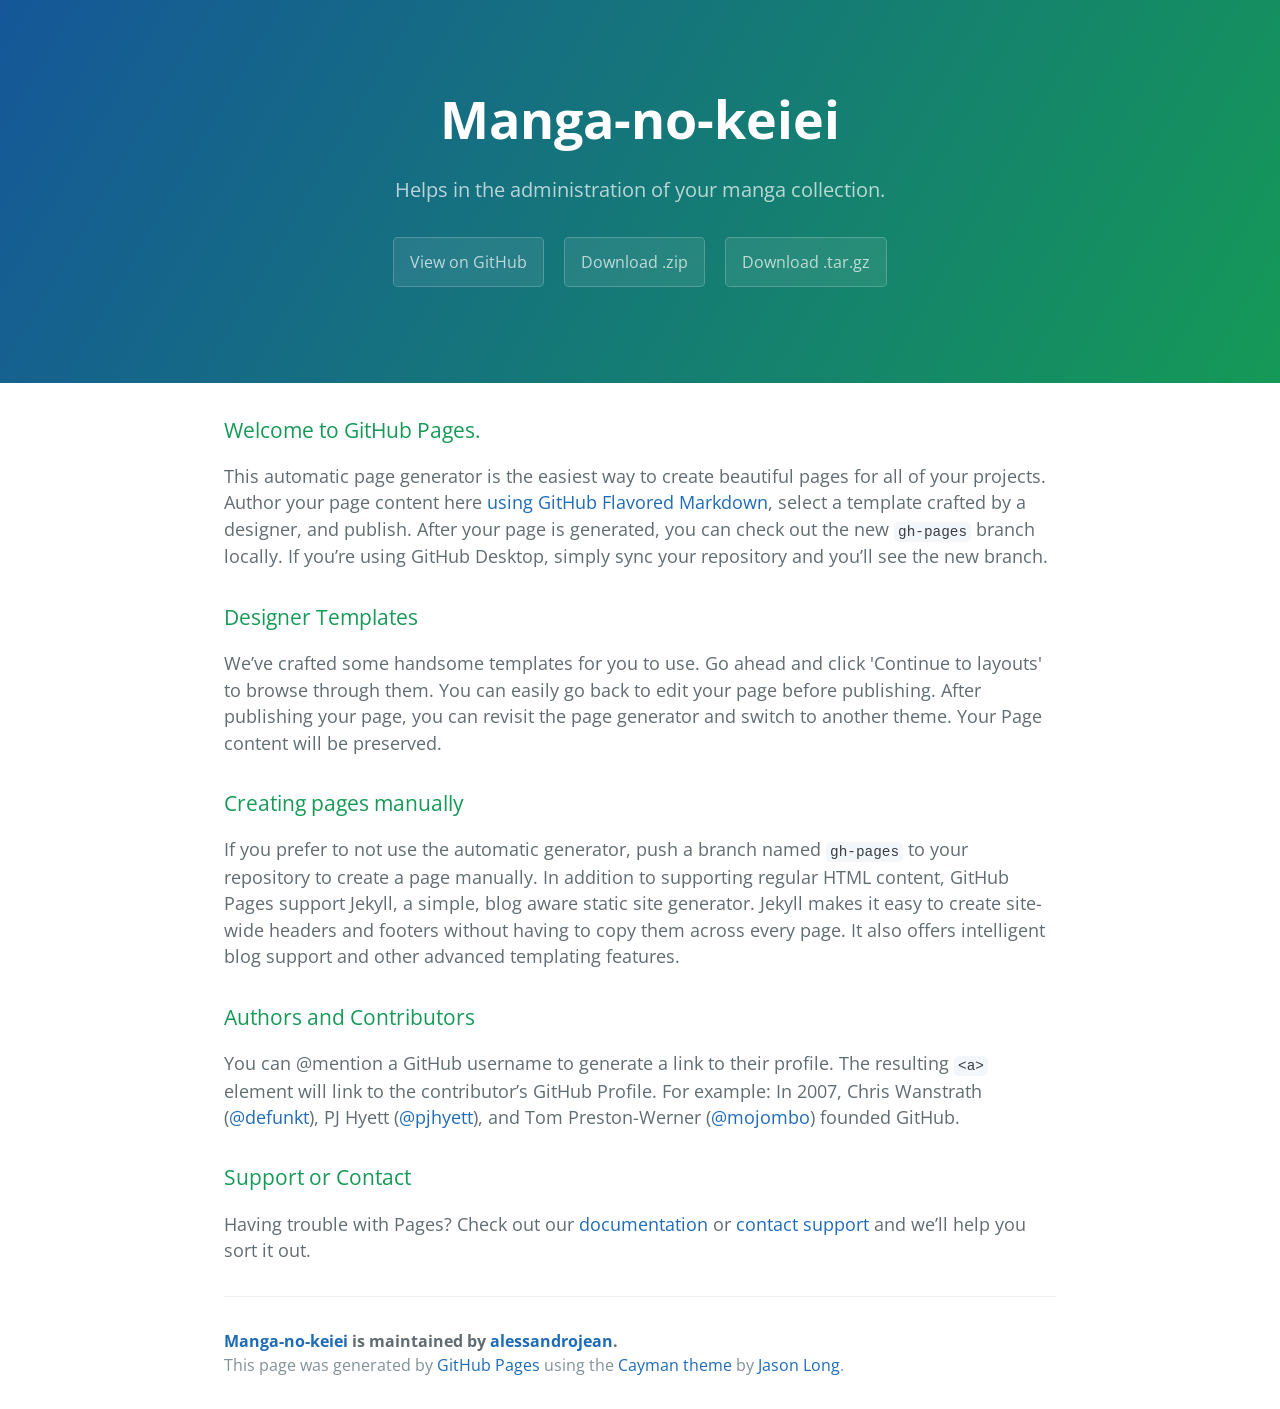
<file: index_generated.html>
<!DOCTYPE html>
<html lang="en-us">
  <head>
    <meta charset="UTF-8">
    <title>Manga-no-keiei by alessandrojean</title>
    <meta name="viewport" content="width=device-width, initial-scale=1">
    <link rel="stylesheet" type="text/css" href="stylesheets/normalize.css" media="screen">
    <link href='https://fonts.googleapis.com/css?family=Open+Sans:400,700' rel='stylesheet' type='text/css'>
    <link rel="stylesheet" type="text/css" href="stylesheets/stylesheet.css" media="screen">
    <link rel="stylesheet" type="text/css" href="stylesheets/github-light.css" media="screen">
  </head>
  <body>
    <section class="page-header">
      <h1 class="project-name">Manga-no-keiei</h1>
      <h2 class="project-tagline">Helps in the administration of your manga collection.</h2>
      <a href="https://github.com/alessandrojean/manga-no-keiei" class="btn">View on GitHub</a>
      <a href="https://github.com/alessandrojean/manga-no-keiei/zipball/master" class="btn">Download .zip</a>
      <a href="https://github.com/alessandrojean/manga-no-keiei/tarball/master" class="btn">Download .tar.gz</a>
    </section>

    <section class="main-content">
      <h3>
<a id="welcome-to-github-pages" class="anchor" href="#welcome-to-github-pages" aria-hidden="true"><span aria-hidden="true" class="octicon octicon-link"></span></a>Welcome to GitHub Pages.</h3>

<p>This automatic page generator is the easiest way to create beautiful pages for all of your projects. Author your page content here <a href="https://guides.github.com/features/mastering-markdown/">using GitHub Flavored Markdown</a>, select a template crafted by a designer, and publish. After your page is generated, you can check out the new <code>gh-pages</code> branch locally. If you’re using GitHub Desktop, simply sync your repository and you’ll see the new branch.</p>

<h3>
<a id="designer-templates" class="anchor" href="#designer-templates" aria-hidden="true"><span aria-hidden="true" class="octicon octicon-link"></span></a>Designer Templates</h3>

<p>We’ve crafted some handsome templates for you to use. Go ahead and click 'Continue to layouts' to browse through them. You can easily go back to edit your page before publishing. After publishing your page, you can revisit the page generator and switch to another theme. Your Page content will be preserved.</p>

<h3>
<a id="creating-pages-manually" class="anchor" href="#creating-pages-manually" aria-hidden="true"><span aria-hidden="true" class="octicon octicon-link"></span></a>Creating pages manually</h3>

<p>If you prefer to not use the automatic generator, push a branch named <code>gh-pages</code> to your repository to create a page manually. In addition to supporting regular HTML content, GitHub Pages support Jekyll, a simple, blog aware static site generator. Jekyll makes it easy to create site-wide headers and footers without having to copy them across every page. It also offers intelligent blog support and other advanced templating features.</p>

<h3>
<a id="authors-and-contributors" class="anchor" href="#authors-and-contributors" aria-hidden="true"><span aria-hidden="true" class="octicon octicon-link"></span></a>Authors and Contributors</h3>

<p>You can @mention a GitHub username to generate a link to their profile. The resulting <code>&lt;a&gt;</code> element will link to the contributor’s GitHub Profile. For example: In 2007, Chris Wanstrath (<a href="https://github.com/defunkt" class="user-mention">@defunkt</a>), PJ Hyett (<a href="https://github.com/pjhyett" class="user-mention">@pjhyett</a>), and Tom Preston-Werner (<a href="https://github.com/mojombo" class="user-mention">@mojombo</a>) founded GitHub.</p>

<h3>
<a id="support-or-contact" class="anchor" href="#support-or-contact" aria-hidden="true"><span aria-hidden="true" class="octicon octicon-link"></span></a>Support or Contact</h3>

<p>Having trouble with Pages? Check out our <a href="https://help.github.com/pages">documentation</a> or <a href="https://github.com/contact">contact support</a> and we’ll help you sort it out.</p>

      <footer class="site-footer">
        <span class="site-footer-owner"><a href="https://github.com/alessandrojean/manga-no-keiei">Manga-no-keiei</a> is maintained by <a href="https://github.com/alessandrojean">alessandrojean</a>.</span>

        <span class="site-footer-credits">This page was generated by <a href="https://pages.github.com">GitHub Pages</a> using the <a href="https://github.com/jasonlong/cayman-theme">Cayman theme</a> by <a href="https://twitter.com/jasonlong">Jason Long</a>.</span>
      </footer>

    </section>

  
  </body>
</html>
</file>
<file: stylesheets/stylesheet.css>
* {
  box-sizing: border-box; }

body {
  padding: 0;
  margin: 0;
  font-family: "Open Sans", "Helvetica Neue", Helvetica, Arial, sans-serif;
  font-size: 16px;
  line-height: 1.5;
  color: #606c71; }

a {
  color: #1e6bb8;
  text-decoration: none; }
  a:hover {
    text-decoration: underline; }

.btn {
  display: inline-block;
  margin-bottom: 1rem;
  color: rgba(255, 255, 255, 0.7);
  background-color: rgba(255, 255, 255, 0.08);
  border-color: rgba(255, 255, 255, 0.2);
  border-style: solid;
  border-width: 1px;
  border-radius: 0.3rem;
  transition: color 0.2s, background-color 0.2s, border-color 0.2s; }
  .btn + .btn {
    margin-left: 1rem; }

.btn:hover {
  color: rgba(255, 255, 255, 0.8);
  text-decoration: none;
  background-color: rgba(255, 255, 255, 0.2);
  border-color: rgba(255, 255, 255, 0.3); }

@media screen and (min-width: 64em) {
  .btn {
    padding: 0.75rem 1rem; } }

@media screen and (min-width: 42em) and (max-width: 64em) {
  .btn {
    padding: 0.6rem 0.9rem;
    font-size: 0.9rem; } }

@media screen and (max-width: 42em) {
  .btn {
    display: block;
    width: 100%;
    padding: 0.75rem;
    font-size: 0.9rem; }
    .btn + .btn {
      margin-top: 1rem;
      margin-left: 0; } }

.page-header {
  color: #fff;
  text-align: center;
  background-color: #159957;
  background-image: linear-gradient(120deg, #155799, #159957); }

@media screen and (min-width: 64em) {
  .page-header {
    padding: 5rem 6rem; } }

@media screen and (min-width: 42em) and (max-width: 64em) {
  .page-header {
    padding: 3rem 4rem; } }

@media screen and (max-width: 42em) {
  .page-header {
    padding: 2rem 1rem; } }

.project-name {
  margin-top: 0;
  margin-bottom: 0.1rem; }

@media screen and (min-width: 64em) {
  .project-name {
    font-size: 3.25rem; } }

@media screen and (min-width: 42em) and (max-width: 64em) {
  .project-name {
    font-size: 2.25rem; } }

@media screen and (max-width: 42em) {
  .project-name {
    font-size: 1.75rem; } }

.project-tagline {
  margin-bottom: 2rem;
  font-weight: normal;
  opacity: 0.7; }

@media screen and (min-width: 64em) {
  .project-tagline {
    font-size: 1.25rem; } }

@media screen and (min-width: 42em) and (max-width: 64em) {
  .project-tagline {
    font-size: 1.15rem; } }

@media screen and (max-width: 42em) {
  .project-tagline {
    font-size: 1rem; } }

.main-content :first-child {
  margin-top: 0; }
.main-content img {
  max-width: 100%; }
.main-content h1, .main-content h2, .main-content h3, .main-content h4, .main-content h5, .main-content h6 {
  margin-top: 2rem;
  margin-bottom: 1rem;
  font-weight: normal;
  color: #159957; }
.main-content p {
  margin-bottom: 1em; }
.main-content code {
  padding: 2px 4px;
  font-family: Consolas, "Liberation Mono", Menlo, Courier, monospace;
  font-size: 0.9rem;
  color: #383e41;
  background-color: #f3f6fa;
  border-radius: 0.3rem; }
.main-content pre {
  padding: 0.8rem;
  margin-top: 0;
  margin-bottom: 1rem;
  font: 1rem Consolas, "Liberation Mono", Menlo, Courier, monospace;
  color: #567482;
  word-wrap: normal;
  background-color: #f3f6fa;
  border: solid 1px #dce6f0;
  border-radius: 0.3rem; }
  .main-content pre > code {
    padding: 0;
    margin: 0;
    font-size: 0.9rem;
    color: #567482;
    word-break: normal;
    white-space: pre;
    background: transparent;
    border: 0; }
.main-content .highlight {
  margin-bottom: 1rem; }
  .main-content .highlight pre {
    margin-bottom: 0;
    word-break: normal; }
.main-content .highlight pre, .main-content pre {
  padding: 0.8rem;
  overflow: auto;
  font-size: 0.9rem;
  line-height: 1.45;
  border-radius: 0.3rem; }
.main-content pre code, .main-content pre tt {
  display: inline;
  max-width: initial;
  padding: 0;
  margin: 0;
  overflow: initial;
  line-height: inherit;
  word-wrap: normal;
  background-color: transparent;
  border: 0; }
  .main-content pre code:before, .main-content pre code:after, .main-content pre tt:before, .main-content pre tt:after {
    content: normal; }
.main-content ul, .main-content ol {
  margin-top: 0; }
.main-content blockquote {
  padding: 0 1rem;
  margin-left: 0;
  color: #819198;
  border-left: 0.3rem solid #dce6f0; }
  .main-content blockquote > :first-child {
    margin-top: 0; }
  .main-content blockquote > :last-child {
    margin-bottom: 0; }
.main-content table {
  display: block;
  width: 100%;
  overflow: auto;
  word-break: normal;
  word-break: keep-all; }
  .main-content table th {
    font-weight: bold; }
  .main-content table th, .main-content table td {
    padding: 0.5rem 1rem;
    border: 1px solid #e9ebec; }
.main-content dl {
  padding: 0; }
  .main-content dl dt {
    padding: 0;
    margin-top: 1rem;
    font-size: 1rem;
    font-weight: bold; }
  .main-content dl dd {
    padding: 0;
    margin-bottom: 1rem; }
.main-content hr {
  height: 2px;
  padding: 0;
  margin: 1rem 0;
  background-color: #eff0f1;
  border: 0; }

@media screen and (min-width: 64em) {
  .main-content {
    max-width: 64rem;
    padding: 2rem 6rem;
    margin: 0 auto;
    font-size: 1.1rem; } }

@media screen and (min-width: 42em) and (max-width: 64em) {
  .main-content {
    padding: 2rem 4rem;
    font-size: 1.1rem; } }

@media screen and (max-width: 42em) {
  .main-content {
    padding: 2rem 1rem;
    font-size: 1rem; } }

.site-footer {
  padding-top: 2rem;
  margin-top: 2rem;
  border-top: solid 1px #eff0f1; }

.site-footer-owner {
  display: block;
  font-weight: bold; }

.site-footer-credits {
  color: #819198; }

@media screen and (min-width: 64em) {
  .site-footer {
    font-size: 1rem; } }

@media screen and (min-width: 42em) and (max-width: 64em) {
  .site-footer {
    font-size: 1rem; } }

@media screen and (max-width: 42em) {
  .site-footer {
    font-size: 0.9rem; } }
</file>
<file: stylesheets/github-light.css>
/*
The MIT License (MIT)

Copyright (c) 2016 GitHub, Inc.

Permission is hereby granted, free of charge, to any person obtaining a copy
of this software and associated documentation files (the "Software"), to deal
in the Software without restriction, including without limitation the rights
to use, copy, modify, merge, publish, distribute, sublicense, and/or sell
copies of the Software, and to permit persons to whom the Software is
furnished to do so, subject to the following conditions:

The above copyright notice and this permission notice shall be included in all
copies or substantial portions of the Software.

THE SOFTWARE IS PROVIDED "AS IS", WITHOUT WARRANTY OF ANY KIND, EXPRESS OR
IMPLIED, INCLUDING BUT NOT LIMITED TO THE WARRANTIES OF MERCHANTABILITY,
FITNESS FOR A PARTICULAR PURPOSE AND NONINFRINGEMENT. IN NO EVENT SHALL THE
AUTHORS OR COPYRIGHT HOLDERS BE LIABLE FOR ANY CLAIM, DAMAGES OR OTHER
LIABILITY, WHETHER IN AN ACTION OF CONTRACT, TORT OR OTHERWISE, ARISING FROM,
OUT OF OR IN CONNECTION WITH THE SOFTWARE OR THE USE OR OTHER DEALINGS IN THE
SOFTWARE.

*/

.pl-c /* comment */ {
  color: #969896;
}

.pl-c1 /* constant, variable.other.constant, support, meta.property-name, support.constant, support.variable, meta.module-reference, markup.raw, meta.diff.header */,
.pl-s .pl-v /* string variable */ {
  color: #0086b3;
}

.pl-e /* entity */,
.pl-en /* entity.name */ {
  color: #795da3;
}

.pl-smi /* variable.parameter.function, storage.modifier.package, storage.modifier.import, storage.type.java, variable.other */,
.pl-s .pl-s1 /* string source */ {
  color: #333;
}

.pl-ent /* entity.name.tag */ {
  color: #63a35c;
}

.pl-k /* keyword, storage, storage.type */ {
  color: #a71d5d;
}

.pl-s /* string */,
.pl-pds /* punctuation.definition.string, string.regexp.character-class */,
.pl-s .pl-pse .pl-s1 /* string punctuation.section.embedded source */,
.pl-sr /* string.regexp */,
.pl-sr .pl-cce /* string.regexp constant.character.escape */,
.pl-sr .pl-sre /* string.regexp source.ruby.embedded */,
.pl-sr .pl-sra /* string.regexp string.regexp.arbitrary-repitition */ {
  color: #183691;
}

.pl-v /* variable */ {
  color: #ed6a43;
}

.pl-id /* invalid.deprecated */ {
  color: #b52a1d;
}

.pl-ii /* invalid.illegal */ {
  color: #f8f8f8;
  background-color: #b52a1d;
}

.pl-sr .pl-cce /* string.regexp constant.character.escape */ {
  font-weight: bold;
  color: #63a35c;
}

.pl-ml /* markup.list */ {
  color: #693a17;
}

.pl-mh /* markup.heading */,
.pl-mh .pl-en /* markup.heading entity.name */,
.pl-ms /* meta.separator */ {
  font-weight: bold;
  color: #1d3e81;
}

.pl-mq /* markup.quote */ {
  color: #008080;
}

.pl-mi /* markup.italic */ {
  font-style: italic;
  color: #333;
}

.pl-mb /* markup.bold */ {
  font-weight: bold;
  color: #333;
}

.pl-md /* markup.deleted, meta.diff.header.from-file */ {
  color: #bd2c00;
  background-color: #ffecec;
}

.pl-mi1 /* markup.inserted, meta.diff.header.to-file */ {
  color: #55a532;
  background-color: #eaffea;
}

.pl-mdr /* meta.diff.range */ {
  font-weight: bold;
  color: #795da3;
}

.pl-mo /* meta.output */ {
  color: #1d3e81;
}
</file>
